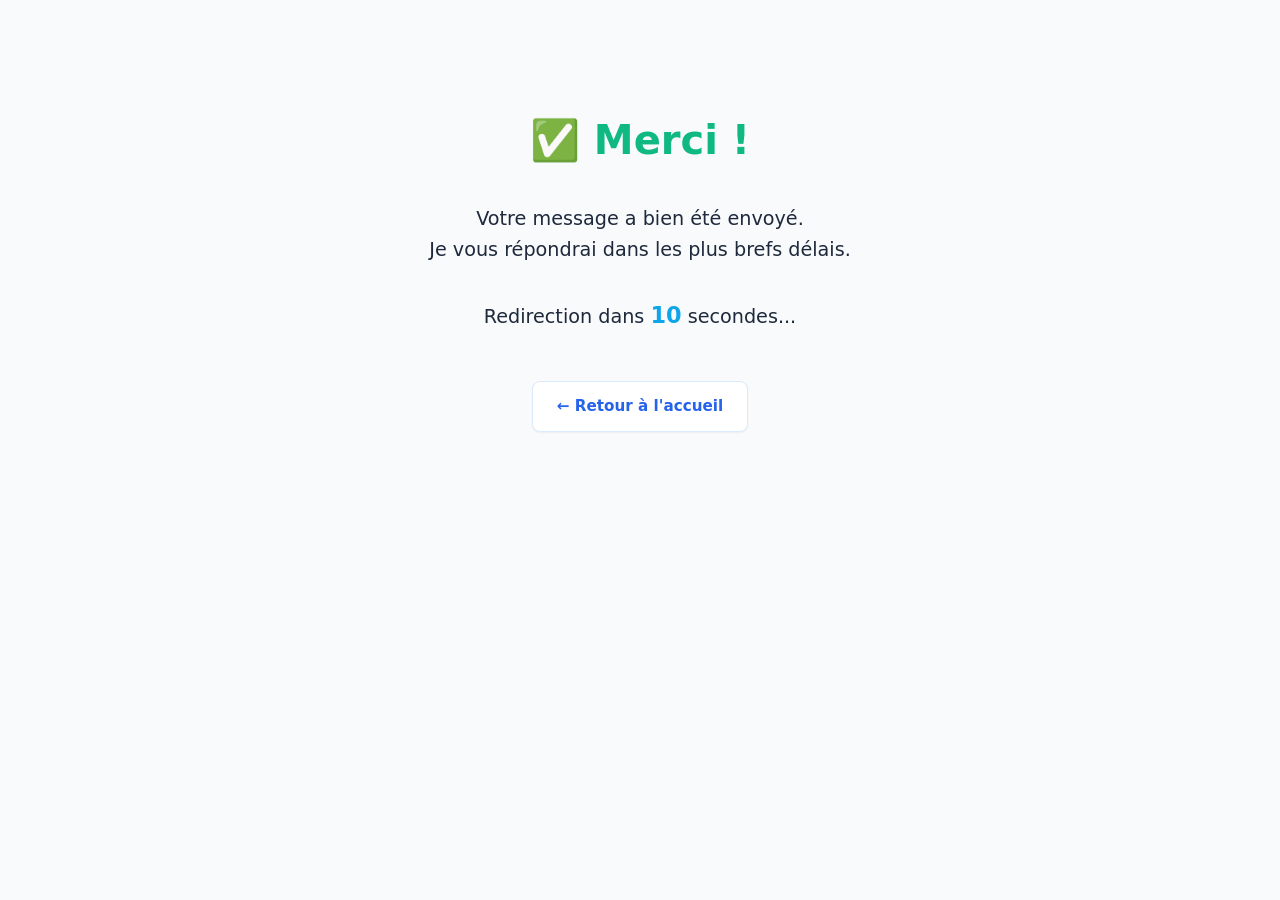
<file: merci.html>
<!DOCTYPE html>
<html lang="fr">
<head>
    <meta charset="UTF-8">
    <meta name="viewport" content="width=device-width, initial-scale=1.0">
    <title>Message envoyé | Jeremy Delahaye</title>
    <link rel="stylesheet" href="styles.css">
    <style>
        .merci-container {
            text-align: center;
            padding: 4rem 2rem;
            max-width: 600px;
            margin: 0 auto;
            min-height: 60vh;
            display: flex;
            flex-direction: column;
            justify-content: center;
            align-items: center;
        }
        .merci-container h1 {
            color: var(--success, #27ae60);
            font-size: 2.5rem;
            margin-bottom: 1rem;
        }
        .merci-container p {
            font-size: 1.2rem;
            margin: 1rem 0;
            color: var(--text, #333);
        }
        .countdown {
            font-weight: 700;
            color: var(--accent, #3498db);
            font-size: 1.4rem;
        }
        .merci-container .contact-btn {
            margin-top: 2rem;
        }
    </style>
</head>
<body>
    <section class="merci-container">
        <h1>✅ Merci !</h1>
        <p>
            Votre message a bien été envoyé.<br>
            Je vous répondrai dans les plus brefs délais.
        </p>
        <p>
            Redirection dans <span class="countdown" id="countdown">10</span> secondes...
        </p>
        <a href="index.html" class="contact-btn">← Retour à l'accueil</a>
    </section>

    <script>
        let seconds = 10;
        const countdownEl = document.getElementById('countdown');
        
        const timer = setInterval(() => {
            seconds--;
            countdownEl.textContent = seconds;
            
            if (seconds <= 0) {
                clearInterval(timer);
                window.location.href = 'index.html';
            }
        }, 1000);
    </script>
</body>
</html>
</file>
<file: styles.css>
/* ============================================
   VARIABLES & RESET — THÈME CLAIR PAR DÉFAUT
   ============================================ */
:root {
    --primary: #2563eb;
    --primary-light: #3b82f6;
    --primary-dark: #1d4ed8;
    --accent: #0ea5e9;
    --success: #10b981;
    --success-hover: #059669;
    --warning: #f59e0b;
    --warning-hover: #d97706;
    
    --bg: #f8fafc;
    --surface: #ffffff;
    --surface-elevated: #ffffff;
    
    --text: #1e293b;
    --text-secondary: #475569;
    --text-muted: #64748b;
    
    --border: #e2e8f0;
    --border-light: #f1f5f9;
    
    --shadow-sm: 0 1px 2px 0 rgb(0 0 0 / 0.05);
    --shadow: 0 4px 6px -1px rgb(0 0 0 / 0.1), 0 2px 4px -2px rgb(0 0 0 / 0.1);
    --shadow-md: 0 10px 15px -3px rgb(0 0 0 / 0.1), 0 4px 6px -4px rgb(0 0 0 / 0.1);
    --shadow-lg: 0 20px 25px -5px rgb(0 0 0 / 0.1), 0 8px 10px -6px rgb(0 0 0 / 0.1);
    
    --radius: 12px;
    --radius-sm: 8px;
    --transition: all 0.3s cubic-bezier(0.4, 0, 0.2, 1);
}

* {
    margin: 0;
    padding: 0;
    box-sizing: border-box;
}

html {
    scroll-behavior: smooth;
}

body {
    font-family: 'Segoe UI', system-ui, -apple-system, sans-serif;
    background-color: var(--bg);
    color: var(--text);
    line-height: 1.6;
    font-size: 16px;
}

/* ============================================
   ACCESSIBILITÉ
   ============================================ */
@media (prefers-reduced-motion: reduce) {
    html { scroll-behavior: auto; }
    *, *::before, *::after {
        animation-duration: 0.01ms !important;
        animation-iteration-count: 1 !important;
        transition-duration: 0.01ms !important;
    }
}

a:focus-visible,
button:focus-visible,
input:focus-visible,
textarea:focus-visible {
    outline: 3px solid var(--primary-light);
    outline-offset: 2px;
    border-radius: 4px;
}

/* ============================================
   HEADER — Clair et lumineux
   ============================================ */
header {
    background: linear-gradient(135deg, #eff6ff 0%, #dbeafe 50%, #bfdbfe 100%);
    color: var(--text);
    padding: 4rem 2rem 3rem;
    text-align: center;
    position: relative;
    overflow: hidden;
}

header::before {
    content: '';
    position: absolute;
    top: -50%;
    right: -10%;
    width: 500px;
    height: 500px;
    background: radial-gradient(circle, rgba(59,130,246,0.1) 0%, transparent 70%);
    pointer-events: none;
}

header h1 {
    font-size: 2.8rem;
    margin-bottom: 0.25rem;
    font-weight: 800;
    color: var(--primary-dark);
    letter-spacing: -0.025em;
}

header .subtitle {
    font-size: 1.3rem;
    color: var(--primary);
    font-weight: 600;
    margin-bottom: 0.5rem;
}

header .location {
    font-size: 1rem;
    color: var(--text-secondary);
    opacity: 0.9;
}

/* ============================================
   PHOTO DE PROFIL
   ============================================ */
.profile-pic {
    width: 160px;
    height: 160px;
    border-radius: 50%;
    object-fit: cover;
    border: 5px solid white;
    margin: 0 auto 1.5rem;
    display: block;
    box-shadow: var(--shadow-md);
    transition: var(--transition);
    background: var(--surface);
}

.profile-pic:hover {
    transform: scale(1.05);
    box-shadow: var(--shadow-lg);
}

/* ============================================
   NAVIGATION — Claire et aérée
   ============================================ */
nav {
    background: var(--surface);
    padding: 1rem;
    text-align: center;
    position: sticky;
    top: 0;
    z-index: 100;
    box-shadow: var(--shadow-sm);
    border-bottom: 1px solid var(--border);
    display: flex;
    justify-content: center;
    align-items: center;
    flex-wrap: wrap;
    gap: 0.5rem;
}

nav a {
    color: var(--text-secondary);
    margin: 0 0.75rem;
    text-decoration: none;
    font-weight: 600;
    font-size: 0.95rem;
    transition: var(--transition);
    display: inline-flex;
    align-items: center;
    gap: 0.4rem;
    padding: 0.5rem 0.75rem;
    border-radius: var(--radius-sm);
}

nav a:hover {
    color: var(--primary);
    background: #eff6ff;
}

nav a i {
    color: var(--primary-light);
    font-size: 0.9rem;
}

/* Toggle thème */
.theme-toggle {
    background: var(--border-light);
    border: 1px solid var(--border);
    color: var(--text-secondary);
    width: 36px;
    height: 36px;
    border-radius: 50%;
    cursor: pointer;
    display: inline-flex;
    align-items: center;
    justify-content: center;
    margin-left: 0.5rem;
    transition: var(--transition);
    font-size: 0.9rem;
}

.theme-toggle:hover {
    background: #eff6ff;
    color: var(--primary);
    transform: rotate(15deg);
}

/* ============================================
   SECTIONS
   ============================================ */
main {
    display: block;
}

section {
    padding: 3rem 2rem;
    max-width: 1000px;
    margin: 0 auto;
}

section h2 {
    color: var(--text);
    margin-bottom: 2rem;
    font-size: 1.6rem;
    font-weight: 700;
    display: flex;
    align-items: center;
    gap: 0.75rem;
}

section h2 i {
    color: var(--primary);
    font-size: 1.3rem;
}

/* ============================================
   CARTES — Blanches avec bordures subtiles
   ============================================ */
.card {
    background: var(--surface);
    border-radius: var(--radius);
    border: 1px solid var(--border);
    padding: 2rem;
    margin-bottom: 1.5rem;
    box-shadow: var(--shadow-sm);
    transition: var(--transition);
    opacity: 0;
    transform: translateY(20px);
    animation: fadeInUp 0.6s ease forwards;
}

.card:nth-child(1) { animation-delay: 0.05s; }
.card:nth-child(2) { animation-delay: 0.1s; }
.card:nth-child(3) { animation-delay: 0.15s; }
.card:nth-child(4) { animation-delay: 0.2s; }
.card:nth-child(5) { animation-delay: 0.25s; }
.card:nth-child(6) { animation-delay: 0.3s; }

@keyframes fadeInUp {
    to { opacity: 1; transform: translateY(0); }
}

.card:hover {
    box-shadow: var(--shadow-md);
    border-color: #cbd5e1;
    transform: translateY(-2px);
}

.card h3 {
    color: var(--primary-dark);
    margin-bottom: 0.5rem;
    display: flex;
    align-items: center;
    gap: 0.5rem;
    font-size: 1.2rem;
    font-weight: 700;
}

.card h3 i {
    color: var(--primary);
}

.card .company {
    font-weight: 600;
    color: var(--text-secondary);
    margin-bottom: 0.25rem;
    font-size: 0.95rem;
}

.card .date {
    color: var(--text-muted);
    font-size: 0.875rem;
    margin-bottom: 1rem;
    font-weight: 500;
    display: inline-block;
    background: var(--border-light);
    padding: 0.15rem 0.75rem;
    border-radius: 9999px;
}

.card ul {
    list-style-type: none;
    padding-left: 0;
    margin-top: 0.75rem;
}

.card li {
    margin-bottom: 0.5rem;
    padding-left: 1.5rem;
    position: relative;
    color: var(--text-secondary);
}

.card li::before {
    content: "→";
    color: var(--primary);
    position: absolute;
    left: 0;
    font-weight: 700;
}

/* ============================================
   RÉALISATIONS (STAR)
   ============================================ */
.realisation-context,
.realisation-action,
.realisation-result {
    margin-bottom: 1rem;
    border-radius: var(--radius-sm);
    padding: 1rem;
    font-size: 0.95rem;
}

.realisation-context {
    background: #f8fafc;
    border-left: 4px solid var(--primary-light);
}

.realisation-action {
    background: #f0f9ff;
    border-left: 4px solid var(--accent);
}

.realisation-result {
    background: #f0fdf4;
    border-left: 4px solid var(--success);
    font-weight: 600;
    color: #166534;
}

/* ============================================
   COMPÉTENCES — Pastilles colorées
   ============================================ */
.skills-container {
    display: flex;
    flex-wrap: wrap;
    gap: 0.75rem;
    justify-content: center;
}

.skill {
    background: #eff6ff;
    color: var(--primary-dark);
    padding: 0.5rem 1.25rem;
    border-radius: 9999px;
    font-size: 0.9rem;
    font-weight: 600;
    border: 1px solid #dbeafe;
    transition: var(--transition);
    cursor: default;
}

.skill:hover {
    background: var(--primary);
    color: white;
    transform: translateY(-2px);
    box-shadow: var(--shadow);
    border-color: var(--primary);
}

/* ============================================
   OUTILS
   ============================================ */
.tools-container {
    display: flex;
    justify-content: center;
    gap: 1.5rem;
    flex-wrap: wrap;
    margin: 1.5rem 0;
}

.tool-item {
    text-align: center;
    padding: 1.25rem;
    background: var(--surface);
    border-radius: var(--radius);
    border: 1px solid var(--border);
    width: 110px;
    transition: var(--transition);
    box-shadow: var(--shadow-sm);
}

.tool-item:hover {
    transform: translateY(-4px);
    box-shadow: var(--shadow-md);
    border-color: #cbd5e1;
}

.tool-item img {
    width: 48px;
    height: 48px;
    margin-bottom: 0.75rem;
}

.tool-item p {
    font-size: 0.875rem;
    font-weight: 600;
    color: var(--text-secondary);
}

/* ============================================
   CONTACT
   ============================================ */
.contact-container {
    display: flex;
    justify-content: center;
    gap: 1rem;
    flex-wrap: wrap;
    margin-bottom: 2.5rem;
}

.contact-btn {
    background: var(--surface);
    color: var(--primary);
    padding: 0.75rem 1.5rem;
    border-radius: var(--radius-sm);
    text-decoration: none;
    font-weight: 600;
    transition: var(--transition);
    display: inline-flex;
    align-items: center;
    gap: 0.5rem;
    border: 1px solid #dbeafe;
    box-shadow: var(--shadow-sm);
    font-size: 0.95rem;
}

.contact-btn:hover {
    background: var(--primary);
    color: white;
    border-color: var(--primary);
    transform: translateY(-2px);
    box-shadow: var(--shadow);
}

.contact-btn:active {
    transform: scale(0.98);
}

/* Bouton CV distinct */
.btn-cv {
    background: #fff7ed;
    color: #c2410c;
    border-color: #fed7aa;
}

.btn-cv:hover {
    background: var(--warning);
    color: white;
    border-color: var(--warning);
}

/* ============================================
   FORMULAIRE
   ============================================ */
.contact-form {
    max-width: 600px;
    margin: 0 auto;
    background: var(--surface);
    padding: 2rem;
    border-radius: var(--radius);
    border: 1px solid var(--border);
    box-shadow: var(--shadow-sm);
    display: flex;
    flex-direction: column;
    gap: 1.25rem;
}

.honeypot {
    position: absolute;
    left: -9999px;
    opacity: 0;
    height: 0;
    width: 0;
}

.form-group {
    display: flex;
    flex-direction: column;
    gap: 0.4rem;
}

.form-group label {
    font-weight: 600;
    color: var(--text);
    font-size: 0.9rem;
}

.form-group input,
.form-group textarea {
    padding: 0.875rem;
    border: 1px solid var(--border);
    border-radius: var(--radius-sm);
    font-family: inherit;
    font-size: 1rem;
    transition: var(--transition);
    background: var(--bg);
    color: var(--text);
}

.form-group input:focus,
.form-group textarea:focus {
    border-color: var(--primary-light);
    box-shadow: 0 0 0 3px rgba(59, 130, 246, 0.15);
    outline: none;
    background: var(--surface);
}

.form-group textarea {
    min-height: 140px;
    resize: vertical;
}

.btn-submit {
    background-color: var(--primary);
    color: white;
    border: none;
    padding: 0.875rem 1.5rem;
    border-radius: var(--radius-sm);
    cursor: pointer;
    font-weight: 600;
    font-size: 1rem;
    transition: var(--transition);
    display: flex;
    align-items: center;
    justify-content: center;
    gap: 0.5rem;
    box-shadow: var(--shadow-sm);
}

.btn-submit:hover {
    background-color: var(--primary-dark);
    transform: translateY(-1px);
    box-shadow: var(--shadow);
}

.btn-submit:active {
    transform: scale(0.98);
}

.btn-submit:disabled {
    background-color: #94a3b8;
    cursor: not-allowed;
    opacity: 0.7;
    transform: none;
    box-shadow: none;
}

/* ============================================
   MESSAGES DE FEEDBACK
   ============================================ */
.form-message {
    padding: 1rem;
    border-radius: var(--radius-sm);
    margin-top: 0.5rem;
    font-weight: 600;
    text-align: center;
    opacity: 0;
    transform: translateY(-10px);
    transition: opacity 0.4s ease, transform 0.4s ease;
    display: none;
    font-size: 0.95rem;
}

.form-message.show {
    display: block;
    opacity: 1;
    transform: translateY(0);
}

.form-message.success {
    background: #dcfce7;
    color: #166534;
    border: 1px solid #86efac;
    animation: successPulse 0.5s ease;
}

.form-message.error {
    background: #fee2e2;
    color: #991b1b;
    border: 1px solid #fca5a5;
}

@keyframes successPulse {
    0% { transform: scale(0.95); opacity: 0; }
    50% { transform: scale(1.02); }
    100% { transform: scale(1); opacity: 1; }
}

/* ============================================
   FOOTER
   ============================================ */
footer {
    text-align: center;
    padding: 2rem;
    background: var(--surface);
    color: var(--text-muted);
    margin-top: 2rem;
    border-top: 1px solid var(--border);
    font-size: 0.9rem;
}

footer i {
    color: var(--primary-light);
}

/* ============================================
   ATS (caché)
   ============================================ */
.ats-keywords {
    display: none;
}

/* ============================================
   RESPONSIVE
   ============================================ */
@media (max-width: 768px) {
    header {
        padding: 3rem 1.5rem 2rem;
    }
    
    header h1 {
        font-size: 2rem;
    }
    
    header .subtitle {
        font-size: 1.1rem;
    }
    
    nav {
        gap: 0.25rem;
        padding: 0.75rem;
    }
    
    nav a {
        margin: 0 0.25rem;
        font-size: 0.85rem;
        padding: 0.4rem 0.6rem;
    }
    
    section {
        padding: 2rem 1rem;
    }
    
    .card {
        padding: 1.5rem;
    }
    
    .contact-container {
        flex-direction: column;
        align-items: stretch;
    }
    
    .contact-btn {
        justify-content: center;
    }
    
    .tools-container {
        gap: 1rem;
    }
    
    .tool-item {
        width: 95px;
        padding: 1rem;
    }
}

/* ============================================
   MODE SOMBRE MANUEL (toggle)
   ============================================ */
[data-theme="dark"] {
    --bg: #0f172a;
    --surface: #1e293b;
    --surface-elevated: #334155;
    --text: #f1f5f9;
    --text-secondary: #cbd5e1;
    --text-muted: #94a3b8;
    --border: #334155;
    --border-light: #1e293b;
    --shadow-sm: 0 1px 2px 0 rgb(0 0 0 / 0.3);
    --shadow: 0 4px 6px -1px rgb(0 0 0 / 0.4), 0 2px 4px -2px rgb(0 0 0 / 0.4);
    --shadow-md: 0 10px 15px -3px rgb(0 0 0 / 0.4), 0 4px 6px -4px rgb(0 0 0 / 0.4);
}

[data-theme="dark"] header {
    background: linear-gradient(135deg, #1e3a5f 0%, #1e293b 50%, #0f172a 100%);
}

[data-theme="dark"] header h1 {
    color: #bfdbfe;
}

[data-theme="dark"] header .subtitle {
    color: #93c5fd;
}

[data-theme="dark"] .realisation-context {
    background: #1e293b;
}

[data-theme="dark"] .realisation-action {
    background: #172554;
}

[data-theme="dark"] .realisation-result {
    background: #064e3b;
    color: #86efac;
}

[data-theme="dark"] .skill {
    background: #1e3a5f;
    color: #bfdbfe;
    border-color: #334155;
}

[data-theme="dark"] .skill:hover {
    background: var(--primary);
    color: white;
}

[data-theme="dark"] .form-group input,
[data-theme="dark"] .form-group textarea {
    background: #0f172a;
    color: var(--text);
    border-color: #334155;
}

[data-theme="dark"] .form-group input:focus,
[data-theme="dark"] .form-group textarea:focus {
    background: #1e293b;
}

[data-theme="dark"] .contact-btn {
    background: #1e293b;
    border-color: #334155;
}

[data-theme="dark"] .btn-cv {
    background: #451a03;
    color: #fdba74;
    border-color: #78350f;
}

[data-theme="dark"] .contact-form {
    background: var(--surface);
}
</file>
